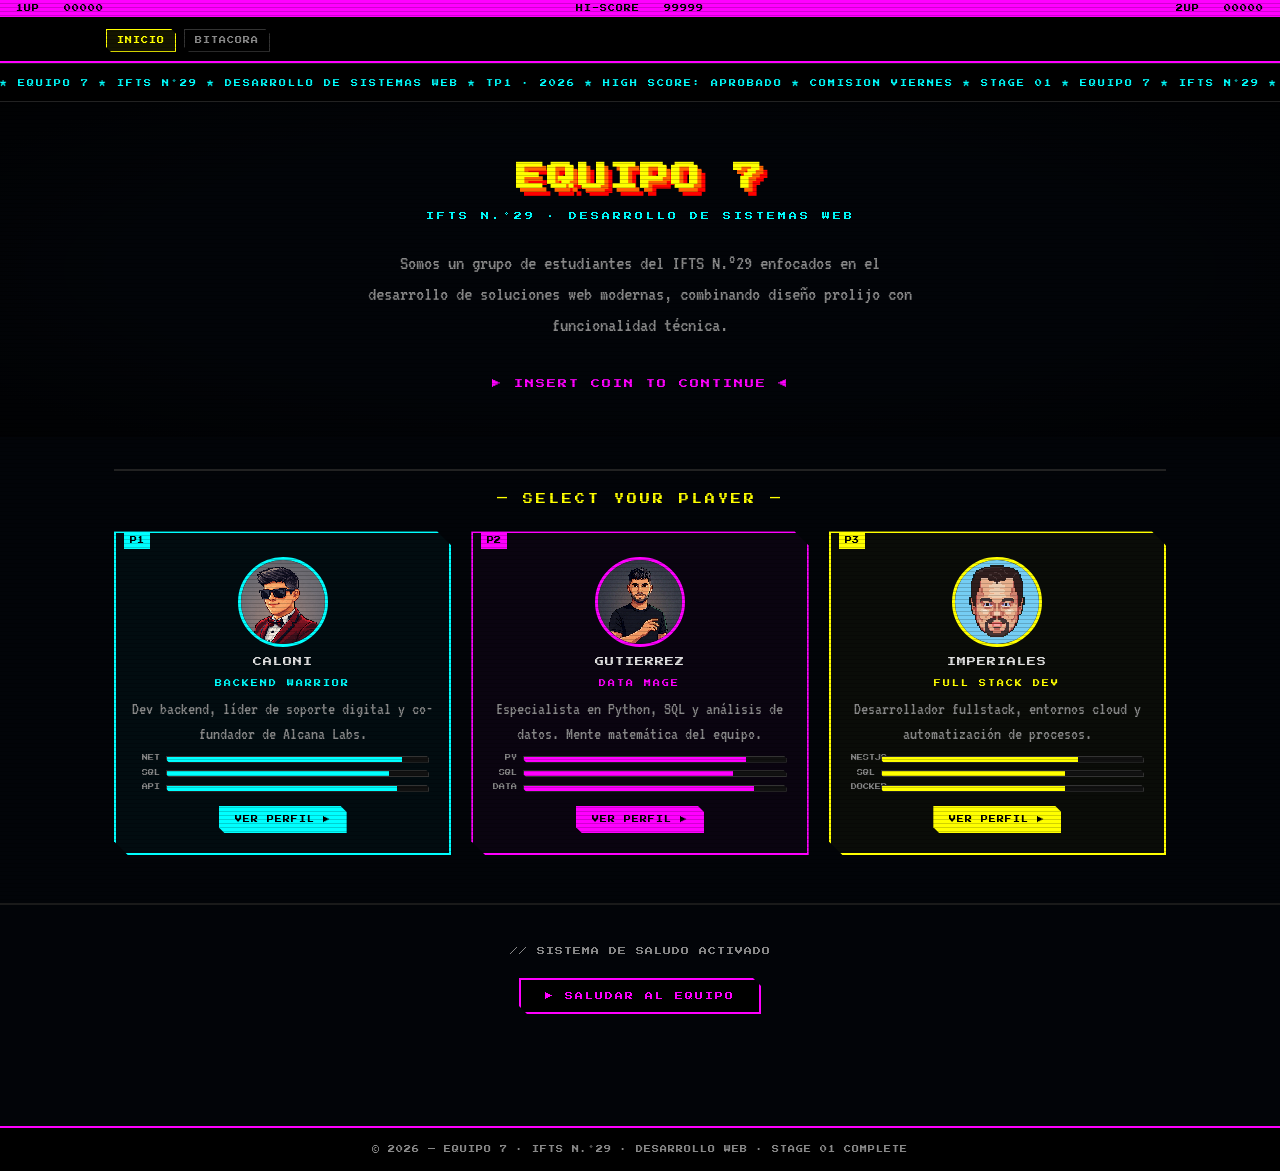
<file: index.html>
<!doctype html>
<html lang="es">

<head>
  <meta charset="UTF-8" />
  <meta name="viewport" content="width=device-width, initial-scale=1.0" />
  <title>EQUIPO 7 — IFTS N.°29</title>
  <link href="https://fonts.googleapis.com/css2?family=Press+Start+2P&family=VT323&display=swap" rel="stylesheet" />
  <link rel="stylesheet" href="css/styles.css" />
</head>

<body>

  <header>
    <div class="score-bar">
      <span>1UP &nbsp; 00000</span>
      <span>HI-SCORE &nbsp; 99999</span>
      <span>2UP &nbsp; 00000</span>
    </div>
    <nav>
      <ul class="nav-menu">
        <li><a href="index.html" class="active">INICIO</a></li>
        <li><a href="bitacora.html">BITACORA</a></li>
      </ul>
    </nav>
  </header>

  <div class="ticker-wrap">
    <span class="ticker-inner">★ EQUIPO 7 ★ IFTS N°29 ★ DESARROLLO DE SISTEMAS WEB ★ TP1 · 2026 ★ HIGH SCORE: APROBADO ★
      COMISION VIERNES ★ STAGE 01 ★ EQUIPO 7 ★ IFTS N°29 ★ DESARROLLO DE SISTEMAS WEB ★ TP1 · 2026 ★</span>
  </div>

  <main>
    <section class="hero">
      <h1 class="game-title">EQUIPO 7</h1>
      <p class="hero-sub">IFTS N.°29 · DESARROLLO DE SISTEMAS WEB</p>
      <p class="hero-desc">
        Somos un grupo de estudiantes del IFTS N.°29 enfocados en el desarrollo
        de soluciones web modernas, combinando diseño prolijo con funcionalidad técnica.
      </p>
      <span class="blink">▶ INSERT COIN TO CONTINUE ◀</span>
    </section>

    <section class="select-section">
      <div class="select-label">— SELECT YOUR PLAYER —</div>

      <div class="grid-players">

        <!-- P1: Caloni -->
        <div class="player-card">
          <span class="player-num">P1</span>
          <img src="img/avatarCaloni.png" alt="Avatar de Adriano Caloni" class="player-avatar" />
          <div class="player-name">CALONI</div>
          <div class="player-class">BACKEND WARRIOR</div>
          <p class="player-desc">Dev backend, líder de soporte digital y co-fundador de Alcana Labs.</p>
          <div class="mini-stats">
            <div class="stat-row">
              <span class="stat-lbl">NET</span>
              <div class="stat-bar">
                <div class="stat-fill" style="width:90%"></div>
              </div>
            </div>
            <div class="stat-row">
              <span class="stat-lbl">SQL</span>
              <div class="stat-bar">
                <div class="stat-fill" style="width:85%"></div>
              </div>
            </div>
            <div class="stat-row">
              <span class="stat-lbl">API</span>
              <div class="stat-bar">
                <div class="stat-fill" style="width:88%"></div>
              </div>
            </div>
          </div>
          <a href="caloni.html" class="btn-perfil">VER PERFIL ▶</a>
        </div>

        <!-- P2: Gutierrez -->
        <div class="player-card p2">
          <span class="player-num">P2</span>
          <img src="img/avatarGutierrez.png" alt="Avatar de Emiliano Gutierrez" class="player-avatar" />
          <div class="player-name">GUTIERREZ</div>
          <div class="player-class">DATA MAGE</div>
          <p class="player-desc">Especialista en Python, SQL y análisis de datos. Mente matemática del equipo.</p>
          <div class="mini-stats">
            <div class="stat-row">
              <span class="stat-lbl">PY</span>
              <div class="stat-bar">
                <div class="stat-fill" style="width:85%"></div>
              </div>
            </div>
            <div class="stat-row">
              <span class="stat-lbl">SQL</span>
              <div class="stat-bar">
                <div class="stat-fill" style="width:80%"></div>
              </div>
            </div>
            <div class="stat-row">
              <span class="stat-lbl">DATA</span>
              <div class="stat-bar">
                <div class="stat-fill" style="width:88%"></div>
              </div>
            </div>
          </div>
          <a href="gutierrez.html" class="btn-perfil">VER PERFIL ▶</a>
        </div>

        <!-- P3: Imperiales -->
        <div class="player-card p3">
          <span class="player-num">P3</span>
          <img src="img/avatarImperiales.png" alt="Avatar de Jeremias Imperiales" class="player-avatar" />
          <div class="player-name">IMPERIALES</div>
          <div class="player-class">FULL STACK DEV</div>
          <p class="player-desc">Desarrollador fullstack, entornos cloud y automatización de procesos.</p>
          <div class="mini-stats">
            <div class="stat-row">
              <span class="stat-lbl">NESTJS</span>
              <div class="stat-bar">
                <div class="stat-fill" style="width:75%"></div>
              </div>
            </div>
            <div class="stat-row">
              <span class="stat-lbl">SQL</span>
              <div class="stat-bar">
                <div class="stat-fill" style="width:70%"></div>
              </div>
            </div>
            <div class="stat-row">
              <span class="stat-lbl">DOCKER</span>
              <div class="stat-bar">
                <div class="stat-fill" style="width:70%"></div>
              </div>
            </div>
          </div>
          <a href="imperiales.html" class="btn-perfil">VER PERFIL ▶</a>
        </div>

      </div>
    </section>

    <!-- Interacción JS obligatoria -->
    <section class="interaccion">
      <p>// SISTEMA DE SALUDO ACTIVADO</p>
      <button id="btn-bienvenida">▶ SALUDAR AL EQUIPO</button>
      <p id="mensaje-dinamico"></p>
    </section>
  </main>

  <footer>
    <p>© 2026 — EQUIPO 7 · IFTS N.°29 · DESARROLLO WEB · STAGE 01 COMPLETE</p>
  </footer>

  <script src="js/script.js"></script>
</body>

</html>
</file>
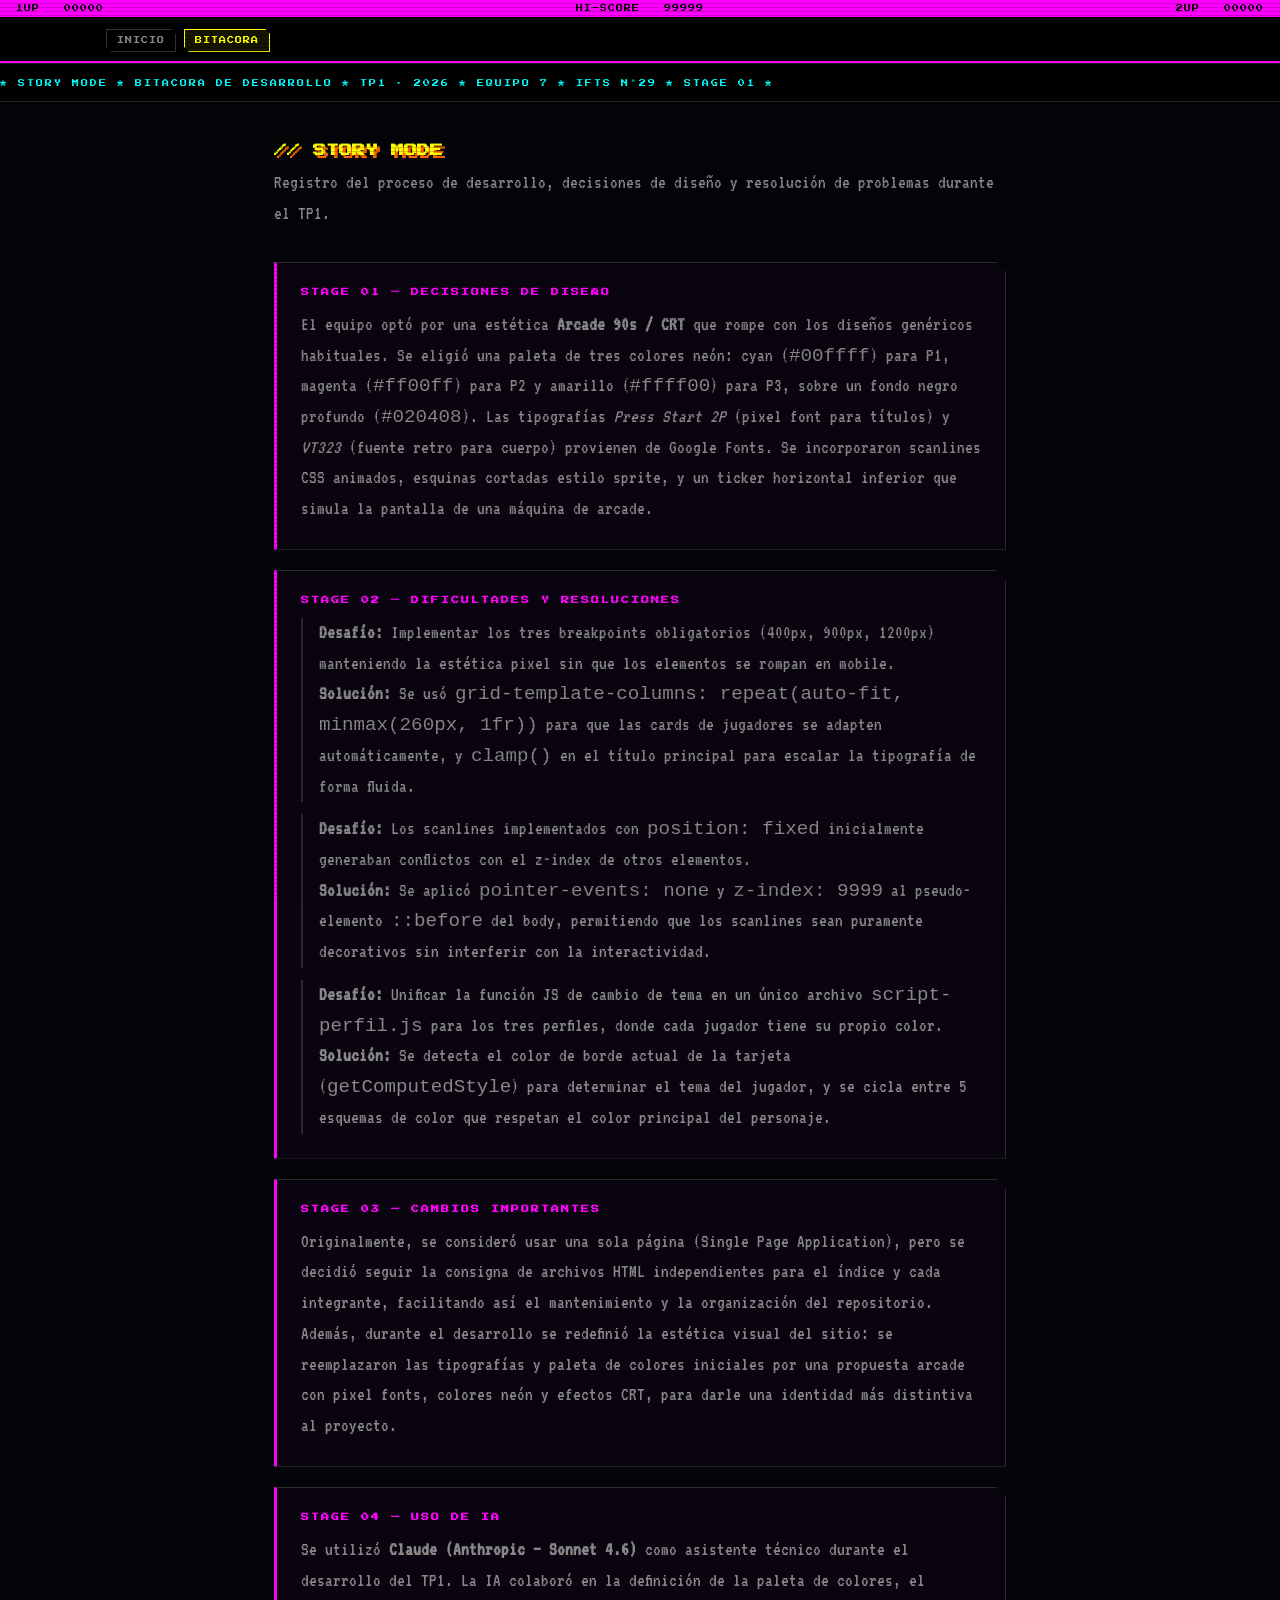
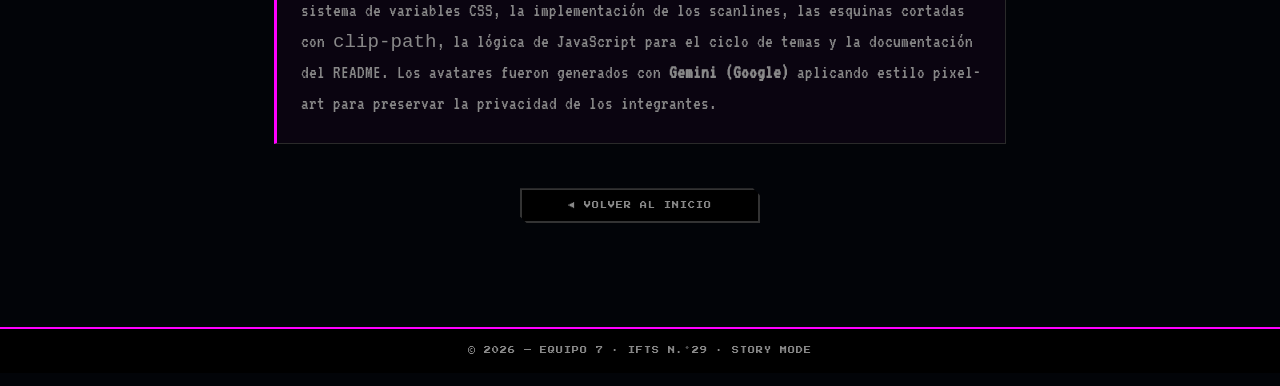
<file: bitacora.html>
<!doctype html>
<html lang="es">
  <head>
    <meta charset="UTF-8" />
    <meta name="viewport" content="width=device-width, initial-scale=1.0" />
    <title>BITÁCORA — EQUIPO 7</title>
    <link href="https://fonts.googleapis.com/css2?family=Press+Start+2P&family=VT323&display=swap" rel="stylesheet" />
    <link rel="stylesheet" href="css/styles.css" />
  </head>
  <body>

    <header>
      <div class="score-bar">
        <span>1UP &nbsp; 00000</span>
        <span>HI-SCORE &nbsp; 99999</span>
        <span>2UP &nbsp; 00000</span>
      </div>
      <nav>
        <ul class="nav-menu">
          <li><a href="index.html">INICIO</a></li>
          <li><a href="bitacora.html" class="active">BITACORA</a></li>
        </ul>
      </nav>
    </header>

    <div class="ticker-wrap">
      <span class="ticker-inner">★ STORY MODE ★ BITACORA DE DESARROLLO ★ TP1 · 2026 ★ EQUIPO 7 ★ IFTS N°29 ★ STAGE 01 ★</span>
    </div>

    <main class="contenedor-bitacora">
      <h1 class="bitacora-titulo">// STORY MODE</h1>
      <p class="bitacora-intro">Registro del proceso de desarrollo, decisiones de diseño y resolución de problemas durante el TP1.</p>

      <div class="entrada-bitacora">
        <h2>STAGE 01 — DECISIONES DE DISEÑO</h2>
        <p>
          El equipo optó por una estética <strong>Arcade 90s / CRT</strong> que rompe con los diseños genéricos
          habituales. Se eligió una paleta de tres colores neón: cyan (<code>#00ffff</code>) para P1,
          magenta (<code>#ff00ff</code>) para P2 y amarillo (<code>#ffff00</code>) para P3, sobre un fondo
          negro profundo (<code>#020408</code>). Las tipografías <em>Press Start 2P</em> (pixel font para títulos)
          y <em>VT323</em> (fuente retro para cuerpo) provienen de Google Fonts. Se incorporaron scanlines CSS
          animados, esquinas cortadas estilo sprite, y un ticker horizontal inferior que simula la pantalla de
          una máquina de arcade.
        </p>
      </div>

      <div class="entrada-bitacora">
        <h2>STAGE 02 — DIFICULTADES Y RESOLUCIONES</h2>
        <ul>
          <li>
            <strong>Desafío:</strong> Implementar los tres breakpoints obligatorios (400px, 900px, 1200px)
            manteniendo la estética pixel sin que los elementos se rompan en mobile.<br />
            <strong>Solución:</strong> Se usó <code>grid-template-columns: repeat(auto-fit, minmax(260px, 1fr))</code>
            para que las cards de jugadores se adapten automáticamente, y <code>clamp()</code> en el título principal
            para escalar la tipografía de forma fluida.
          </li>
          <li>
            <strong>Desafío:</strong> Los scanlines implementados con <code>position: fixed</code>
            inicialmente generaban conflictos con el z-index de otros elementos.<br />
            <strong>Solución:</strong> Se aplicó <code>pointer-events: none</code> y <code>z-index: 9999</code>
            al pseudo-elemento <code>::before</code> del body, permitiendo que los scanlines sean puramente
            decorativos sin interferir con la interactividad.
          </li>
          <li>
            <strong>Desafío:</strong> Unificar la función JS de cambio de tema en un único archivo
            <code>script-perfil.js</code> para los tres perfiles, donde cada jugador tiene su propio color.<br />
            <strong>Solución:</strong> Se detecta el color de borde actual de la tarjeta (<code>getComputedStyle</code>)
            para determinar el tema del jugador, y se cicla entre 5 esquemas de color que respetan el color
            principal del personaje.
          </li>
        </ul>
      </div>

      <div class="entrada-bitacora">
        <h2>STAGE 03 — CAMBIOS IMPORTANTES</h2>
        <p>
          Originalmente, se consideró usar una sola página (Single Page Application), pero se decidió
          seguir la consigna de archivos HTML independientes para el índice y cada integrante,
          facilitando así el mantenimiento y la organización del repositorio. Además, durante el
          desarrollo se redefinió la estética visual del sitio: se reemplazaron las tipografías y
          paleta de colores iniciales por una propuesta arcade con pixel fonts, colores neón y
          efectos CRT, para darle una identidad más distintiva al proyecto.
        </p>
      </div>

      <div class="entrada-bitacora">
        <h2>STAGE 04 — USO DE IA</h2>
        <p>
          Se utilizó <strong>Claude (Anthropic — Sonnet 4.6)</strong> como asistente técnico durante
          el desarrollo del TP1. La IA colaboró en la definición de la paleta de colores, el sistema
          de variables CSS, la implementación de los scanlines, las esquinas cortadas con
          <code>clip-path</code>, la lógica de JavaScript para el ciclo de temas y la documentación
          del README. Los avatares fueron generados con <strong>Gemini (Google)</strong> aplicando
          estilo pixel-art para preservar la privacidad de los integrantes.
        </p>
      </div>

      <div class="perfil-acciones" style="padding:1.5rem 0 0;border:none">
        <a href="index.html" class="btn-volver">◀ VOLVER AL INICIO</a>
      </div>
    </main>

    <footer>
      <p>© 2026 — EQUIPO 7 · IFTS N.°29 · STORY MODE</p>
    </footer>
  </body>
</html>
</file>
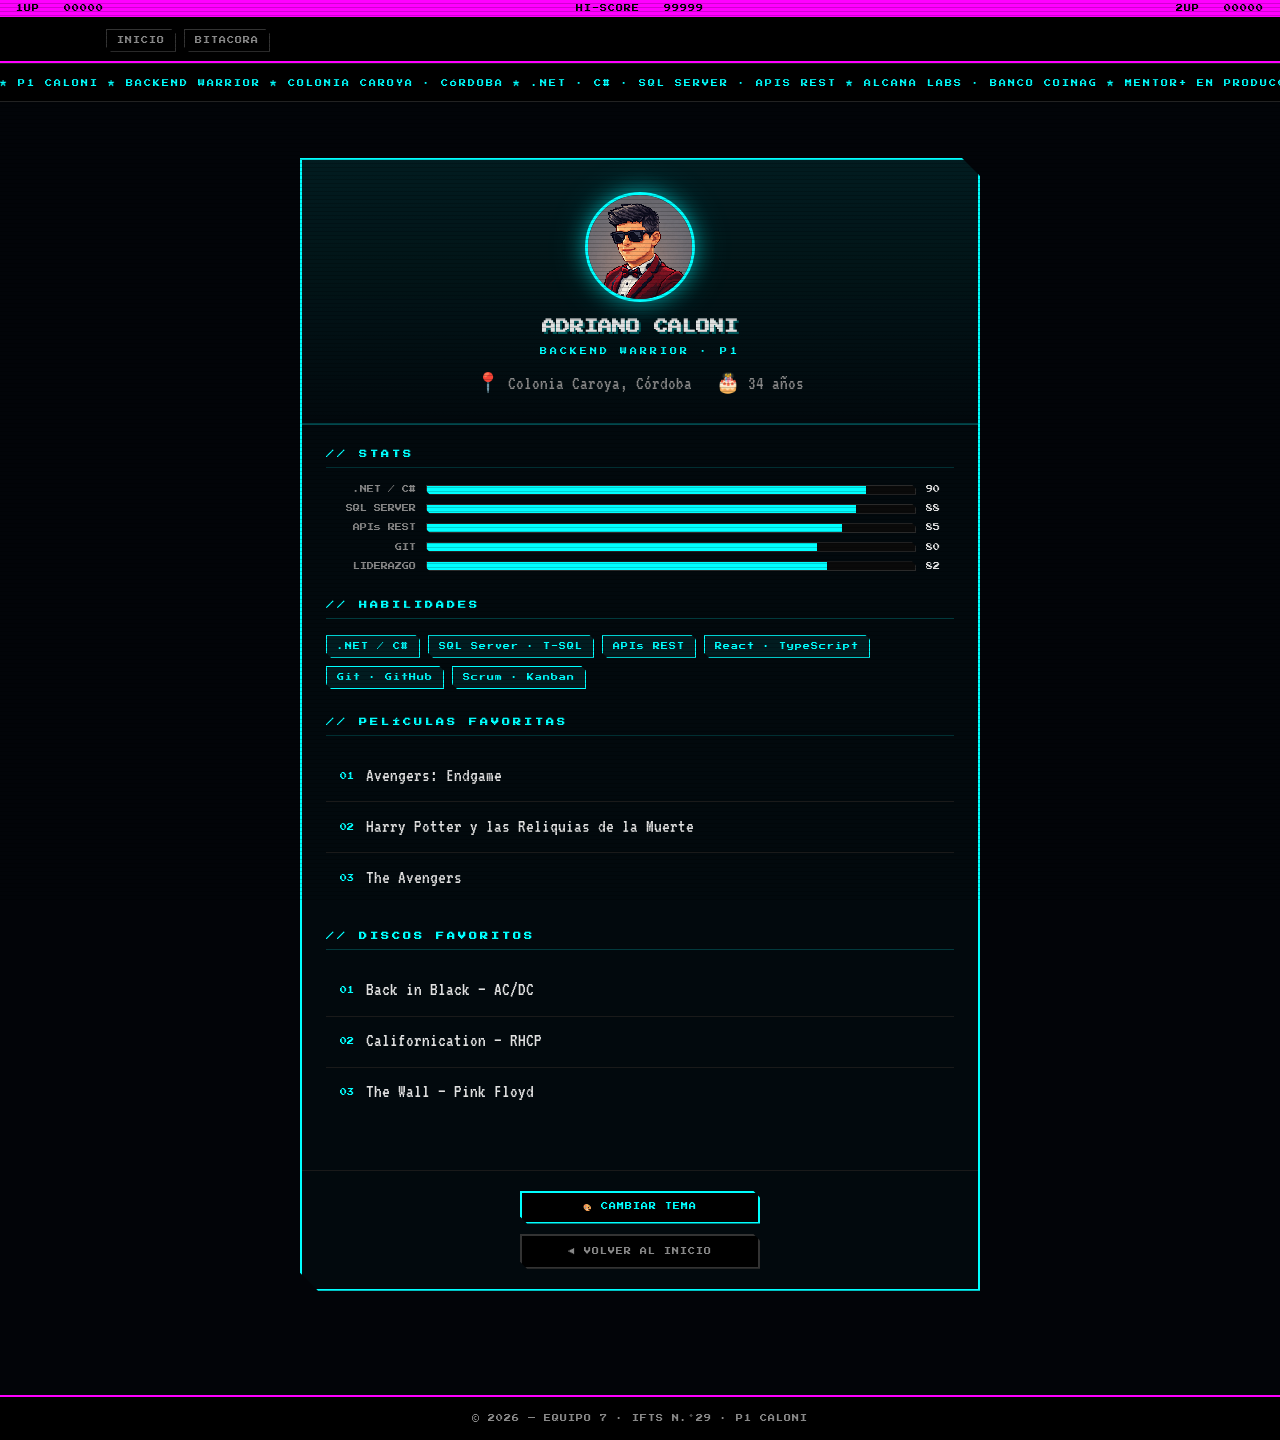
<file: caloni.html>
<!doctype html>
<html lang="es">
  <head>
    <meta charset="UTF-8" />
    <meta name="viewport" content="width=device-width, initial-scale=1.0" />
    <title>P1 CALONI — EQUIPO 7</title>
    <link href="https://fonts.googleapis.com/css2?family=Press+Start+2P&family=VT323&display=swap" rel="stylesheet" />
    <link rel="stylesheet" href="css/styles.css" />
  </head>
  <body>

    <header>
      <div class="score-bar">
        <span>1UP &nbsp; 00000</span>
        <span>HI-SCORE &nbsp; 99999</span>
        <span>2UP &nbsp; 00000</span>
      </div>
      <nav>
        <ul class="nav-menu">
          <li><a href="index.html">INICIO</a></li>
          <li><a href="bitacora.html">BITACORA</a></li>
        </ul>
      </nav>
    </header>

    <div class="ticker-wrap">
      <span class="ticker-inner">★ P1 CALONI ★ BACKEND WARRIOR ★ COLONIA CAROYA · CÓRDOBA ★ .NET · C# · SQL SERVER · APIS REST ★ ALCANA LABS · BANCO COINAG ★ MENTOR+ EN PRODUCCION ★</span>
    </div>

    <main class="perfil-wrapper">
      <section class="tarjeta-presentacion" id="mi-tarjeta">

        <div class="perfil-header">
          <img src="img/avatarCaloni.png" alt="Avatar de Adriano Caloni" class="foto-perfil" />
          <h1>ADRIANO CALONI</h1>
          <div class="perfil-clase">BACKEND WARRIOR · P1</div>
          <div class="perfil-meta">
            <span>📍 Colonia Caroya, Córdoba</span>
            <span>🎂 34 años</span>
          </div>
        </div>

        <div class="perfil-body">

          <!-- Stats -->
          <div class="perfil-seccion">
            <h3>// STATS</h3>
            <div class="stats-grid">
              <div class="stat-line">
                <span class="stat-name">.NET / C#</span>
                <div class="stat-track"><div class="fill" style="width:90%;background:var(--p1)"></div></div>
                <span class="stat-val">90</span>
              </div>
              <div class="stat-line">
                <span class="stat-name">SQL SERVER</span>
                <div class="stat-track"><div class="fill" style="width:88%;background:var(--p1)"></div></div>
                <span class="stat-val">88</span>
              </div>
              <div class="stat-line">
                <span class="stat-name">APIs REST</span>
                <div class="stat-track"><div class="fill" style="width:85%;background:var(--p1)"></div></div>
                <span class="stat-val">85</span>
              </div>
              <div class="stat-line">
                <span class="stat-name">GIT</span>
                <div class="stat-track"><div class="fill" style="width:80%;background:var(--p1)"></div></div>
                <span class="stat-val">80</span>
              </div>
              <div class="stat-line">
                <span class="stat-name">LIDERAZGO</span>
                <div class="stat-track"><div class="fill" style="width:82%;background:var(--p1)"></div></div>
                <span class="stat-val">82</span>
              </div>
            </div>
          </div>

          <!-- Habilidades -->
          <div class="perfil-seccion">
            <h3>// HABILIDADES</h3>
            <ul class="tags">
              <li>.NET / C#</li>
              <li>SQL Server · T-SQL</li>
              <li>APIs REST</li>
              <li>React · TypeScript</li>
              <li>Git · GitHub</li>
              <li>Scrum · Kanban</li>
            </ul>
          </div>

          <!-- Películas -->
          <div class="perfil-seccion">
            <h3>// PELÍCULAS FAVORITAS</h3>
            <ul class="lista-items">
              <li><span class="item-num">01</span> Avengers: Endgame</li>
              <li><span class="item-num">02</span> Harry Potter y las Reliquias de la Muerte</li>
              <li><span class="item-num">03</span> The Avengers</li>
            </ul>
          </div>

          <!-- Discos -->
          <div class="perfil-seccion">
            <h3>// DISCOS FAVORITOS</h3>
            <ul class="lista-items">
              <li><span class="item-num">01</span> Back in Black — AC/DC</li>
              <li><span class="item-num">02</span> Californication — RHCP</li>
              <li><span class="item-num">03</span> The Wall — Pink Floyd</li>
            </ul>
          </div>

        </div>

        <div class="perfil-acciones">
          <button id="btn-color-perfil">🎨 CAMBIAR TEMA</button>
          <a href="index.html" class="btn-volver">◀ VOLVER AL INICIO</a>
        </div>

      </section>
    </main>

    <footer>
      <p>© 2026 — EQUIPO 7 · IFTS N.°29 · P1 CALONI</p>
    </footer>

    <script src="js/script-perfil.js"></script>
  </body>
</html>
</file>
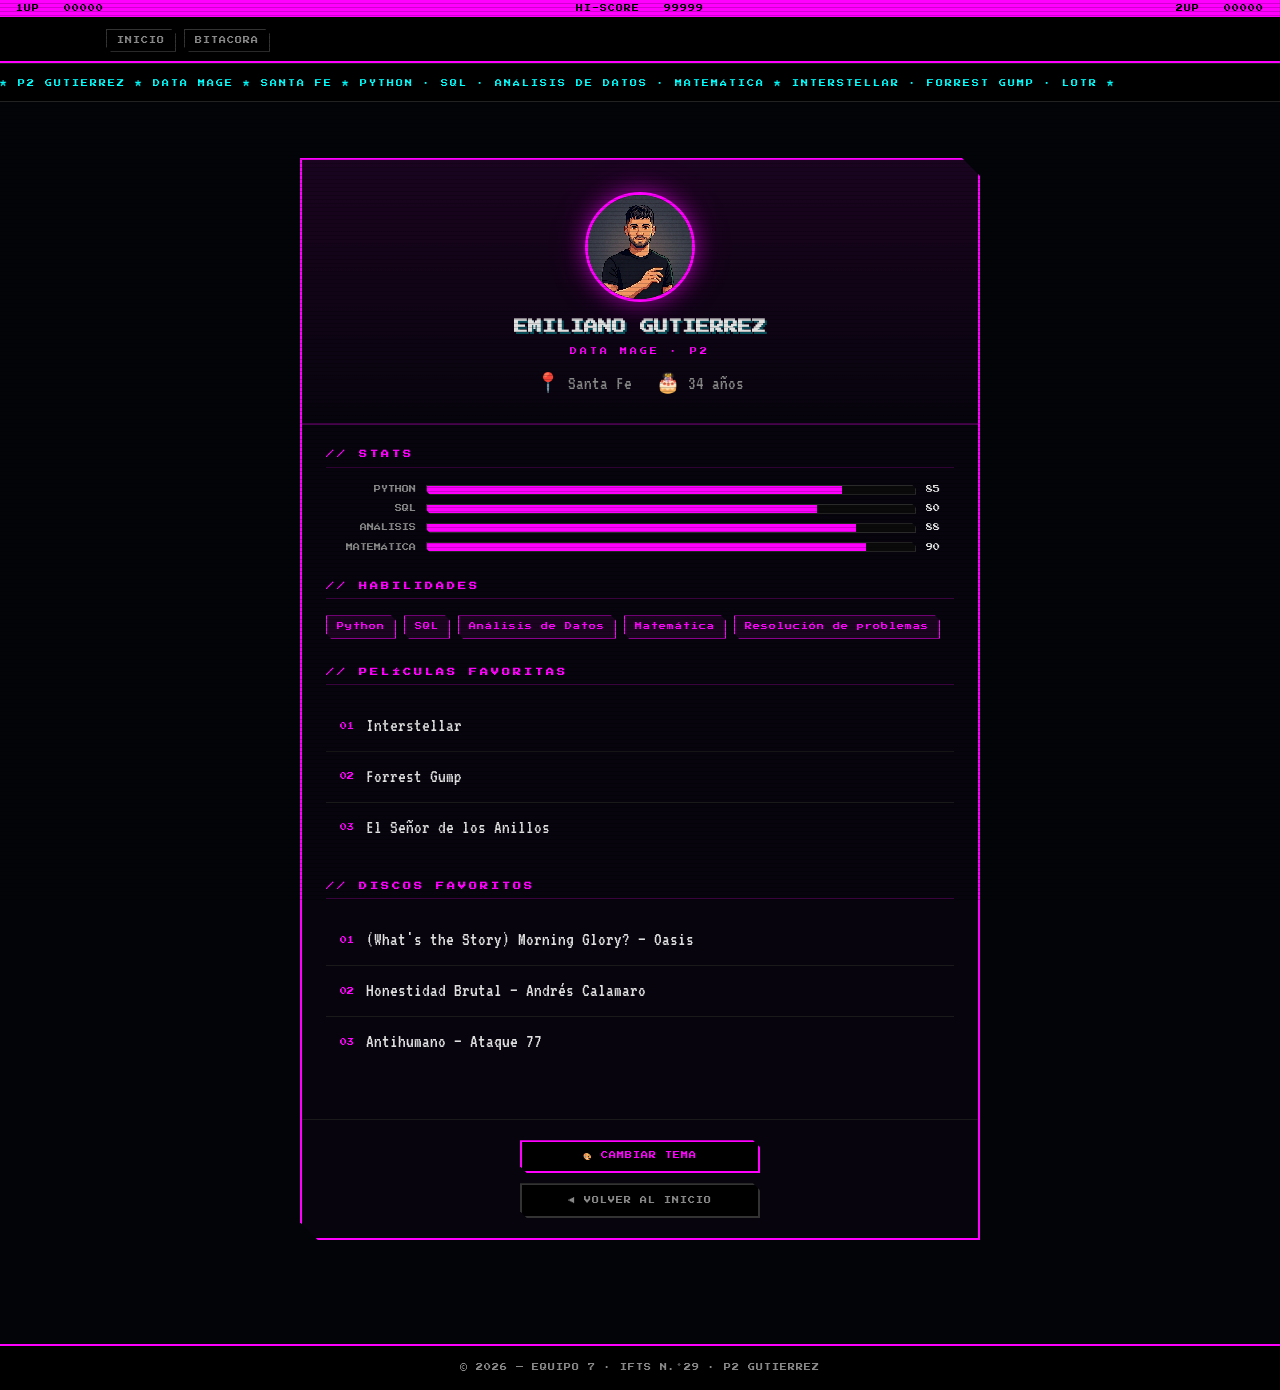
<file: gutierrez.html>
<!doctype html>
<html lang="es">
  <head>
    <meta charset="UTF-8" />
    <meta name="viewport" content="width=device-width, initial-scale=1.0" />
    <title>P2 GUTIERREZ — EQUIPO 7</title>
    <link href="https://fonts.googleapis.com/css2?family=Press+Start+2P&family=VT323&display=swap" rel="stylesheet" />
    <link rel="stylesheet" href="css/styles.css" />
  </head>
  <body>

    <header>
      <div class="score-bar">
        <span>1UP &nbsp; 00000</span>
        <span>HI-SCORE &nbsp; 99999</span>
        <span>2UP &nbsp; 00000</span>
      </div>
      <nav>
        <ul class="nav-menu">
          <li><a href="index.html">INICIO</a></li>
          <li><a href="bitacora.html">BITACORA</a></li>
        </ul>
      </nav>
    </header>

    <div class="ticker-wrap">
      <span class="ticker-inner">★ P2 GUTIERREZ ★ DATA MAGE ★ SANTA FE ★ PYTHON · SQL · ANÁLISIS DE DATOS · MATEMÁTICA ★ INTERSTELLAR · FORREST GUMP · LOTR ★</span>
    </div>

    <main class="perfil-wrapper">
      <section class="tarjeta-presentacion" id="mi-tarjeta" style="border-color:var(--p2);background:rgba(255,0,255,0.02)">

        <div class="perfil-header" style="background:linear-gradient(180deg,rgba(255,0,255,0.08) 0%,transparent 100%);border-bottom-color:rgba(255,0,255,0.2)">
          <img src="img/avatarGutierrez.png" alt="Avatar de Emiliano Gutierrez" class="foto-perfil" style="border-color:var(--p2);box-shadow:0 0 20px rgba(255,0,255,0.5),0 0 40px rgba(255,0,255,0.2)" />
          <h1>EMILIANO GUTIERREZ</h1>
          <div class="perfil-clase" style="color:var(--p2)">DATA MAGE · P2</div>
          <div class="perfil-meta">
            <span>📍 Santa Fe</span>
            <span>🎂 34 años</span>
          </div>
        </div>

        <div class="perfil-body">

          <div class="perfil-seccion">
            <h3 style="color:var(--p2);border-bottom-color:rgba(255,0,255,0.2)">// STATS</h3>
            <div class="stats-grid">
              <div class="stat-line">
                <span class="stat-name">PYTHON</span>
                <div class="stat-track"><div class="fill" style="width:85%;background:var(--p2)"></div></div>
                <span class="stat-val">85</span>
              </div>
              <div class="stat-line">
                <span class="stat-name">SQL</span>
                <div class="stat-track"><div class="fill" style="width:80%;background:var(--p2)"></div></div>
                <span class="stat-val">80</span>
              </div>
              <div class="stat-line">
                <span class="stat-name">ANÁLISIS</span>
                <div class="stat-track"><div class="fill" style="width:88%;background:var(--p2)"></div></div>
                <span class="stat-val">88</span>
              </div>
              <div class="stat-line">
                <span class="stat-name">MATEMÁTICA</span>
                <div class="stat-track"><div class="fill" style="width:90%;background:var(--p2)"></div></div>
                <span class="stat-val">90</span>
              </div>
            </div>
          </div>

          <div class="perfil-seccion">
            <h3 style="color:var(--p2);border-bottom-color:rgba(255,0,255,0.2)">// HABILIDADES</h3>
            <ul class="tags" style="--p1:var(--p2)">
              <li style="background:rgba(255,0,255,0.08);border-color:var(--p2);color:var(--p2)">Python</li>
              <li style="background:rgba(255,0,255,0.08);border-color:var(--p2);color:var(--p2)">SQL</li>
              <li style="background:rgba(255,0,255,0.08);border-color:var(--p2);color:var(--p2)">Análisis de Datos</li>
              <li style="background:rgba(255,0,255,0.08);border-color:var(--p2);color:var(--p2)">Matemática</li>
              <li style="background:rgba(255,0,255,0.08);border-color:var(--p2);color:var(--p2)">Resolución de problemas</li>
            </ul>
          </div>

          <div class="perfil-seccion">
            <h3 style="color:var(--p2);border-bottom-color:rgba(255,0,255,0.2)">// PELÍCULAS FAVORITAS</h3>
            <ul class="lista-items">
              <li><span class="item-num" style="color:var(--p2)">01</span> Interstellar</li>
              <li><span class="item-num" style="color:var(--p2)">02</span> Forrest Gump</li>
              <li><span class="item-num" style="color:var(--p2)">03</span> El Señor de los Anillos</li>
            </ul>
          </div>

          <div class="perfil-seccion">
            <h3 style="color:var(--p2);border-bottom-color:rgba(255,0,255,0.2)">// DISCOS FAVORITOS</h3>
            <ul class="lista-items">
              <li><span class="item-num" style="color:var(--p2)">01</span> (What's the Story) Morning Glory? — Oasis</li>
              <li><span class="item-num" style="color:var(--p2)">02</span> Honestidad Brutal — Andrés Calamaro</li>
              <li><span class="item-num" style="color:var(--p2)">03</span> Antihumano — Ataque 77</li>
            </ul>
          </div>

        </div>

        <div class="perfil-acciones">
          <button id="btn-color-perfil" style="color:var(--p2);border-color:var(--p2)">🎨 CAMBIAR TEMA</button>
          <a href="index.html" class="btn-volver">◀ VOLVER AL INICIO</a>
        </div>

      </section>
    </main>

    <footer>
      <p>© 2026 — EQUIPO 7 · IFTS N.°29 · P2 GUTIERREZ</p>
    </footer>

    <script src="js/script-perfil.js"></script>
  </body>
</html>
</file>
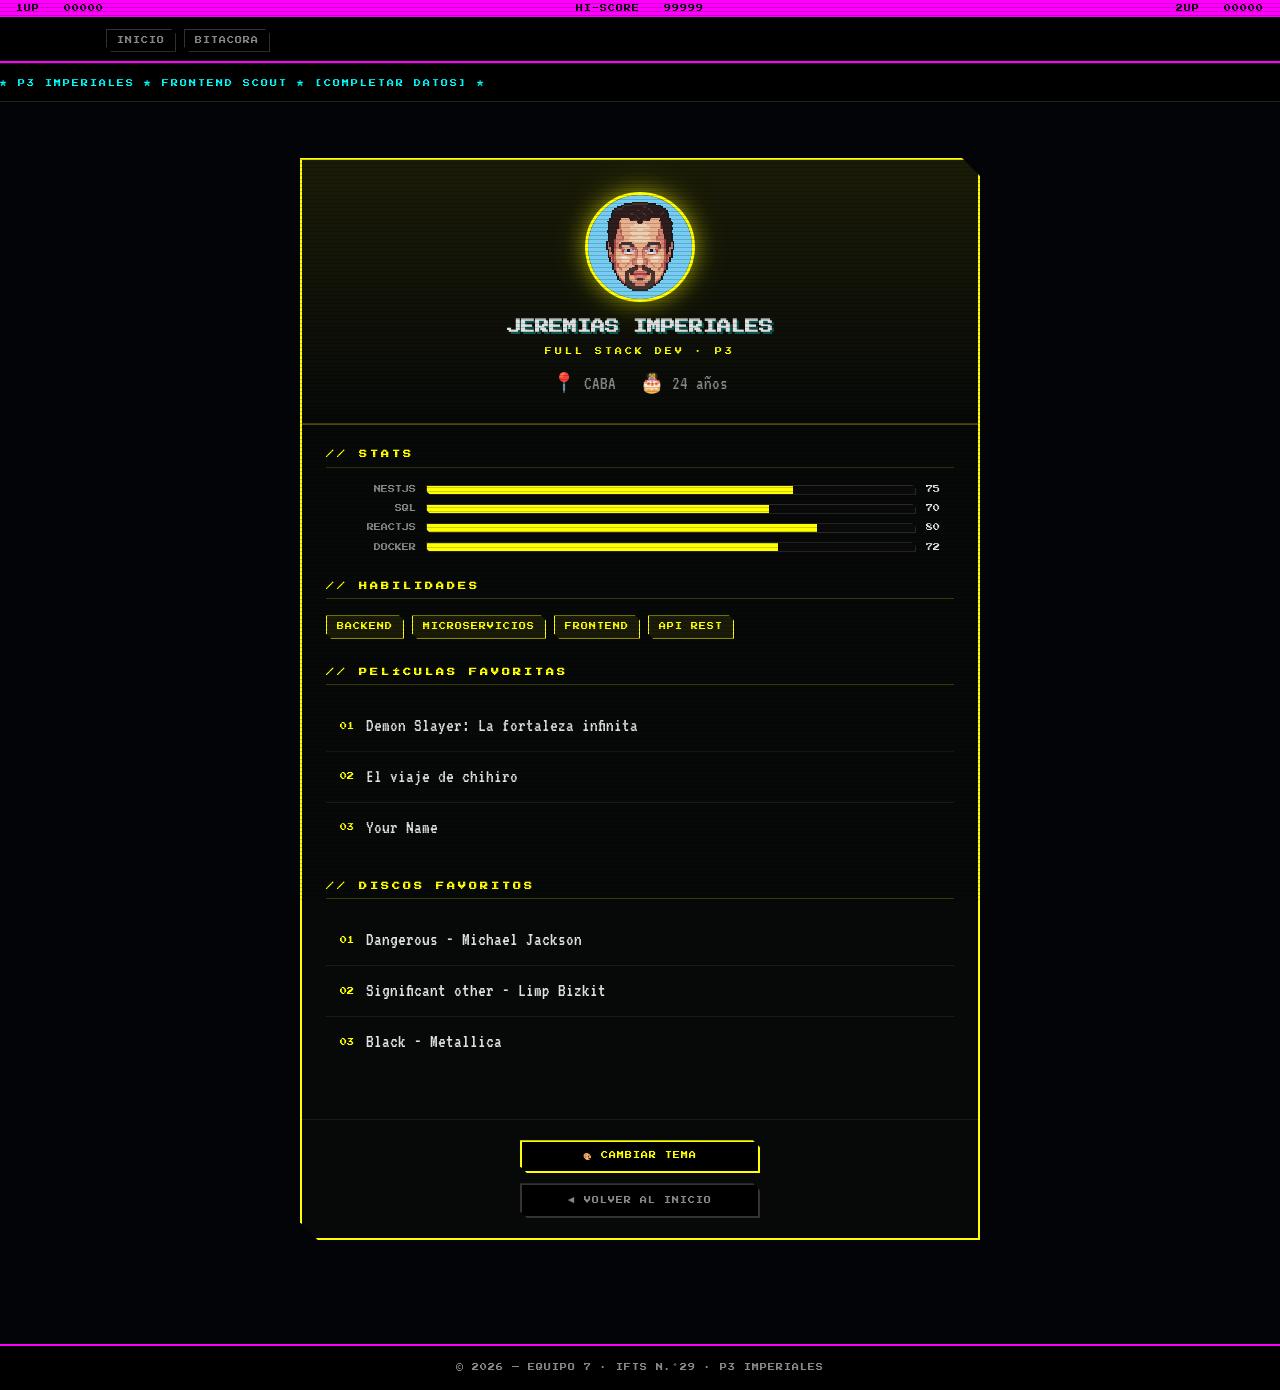
<file: imperiales.html>
<!doctype html>
<html lang="es">

<head>
  <meta charset="UTF-8" />
  <meta name="viewport" content="width=device-width, initial-scale=1.0" />
  <title>P3 IMPERIALES — EQUIPO 7</title>
  <link href="https://fonts.googleapis.com/css2?family=Press+Start+2P&family=VT323&display=swap" rel="stylesheet" />
  <link rel="stylesheet" href="css/styles.css" />
</head>

<body>

  <header>
    <div class="score-bar">
      <span>1UP &nbsp; 00000</span>
      <span>HI-SCORE &nbsp; 99999</span>
      <span>2UP &nbsp; 00000</span>
    </div>
    <nav>
      <ul class="nav-menu">
        <li><a href="index.html">INICIO</a></li>
        <li><a href="bitacora.html">BITACORA</a></li>
      </ul>
    </nav>
  </header>

  <div class="ticker-wrap">
    <span class="ticker-inner">★ P3 IMPERIALES ★ FRONTEND SCOUT ★ [COMPLETAR DATOS] ★</span>
  </div>

  <main class="perfil-wrapper">
    <section class="tarjeta-presentacion" id="mi-tarjeta"
      style="border-color:var(--p3);background:rgba(255,255,0,0.02)">

      <div class="perfil-header"
        style="background:linear-gradient(180deg,rgba(255,255,0,0.08) 0%,transparent 100%);border-bottom-color:rgba(255,255,0,0.2)">
        <img src="img/avatarImperiales.png" alt="Avatar de Jeremias Imperiales" class="foto-perfil"
          style="border-color:var(--p3);box-shadow:0 0 20px rgba(255,255,0,0.5),0 0 40px rgba(255,255,0,0.2)" />
        <h1>JEREMIAS IMPERIALES</h1>
        <div class="perfil-clase" style="color:var(--p3)">FULL STACK DEV · P3</div>
        <div class="perfil-meta">
          <span>📍 CABA</span>
          <span>🎂 24 años</span>
        </div>
      </div>

      <div class="perfil-body">

        <div class="perfil-seccion">
          <h3 style="color:var(--p3);border-bottom-color:rgba(255,255,0,0.2)">// STATS</h3>
          <div class="stats-grid">
            <div class="stat-line">
              <span class="stat-name">NESTJS</span>
              <div class="stat-track">
                <div class="fill" style="width:75%;background:var(--p3)"></div>
              </div>
              <span class="stat-val">75</span>
            </div>
            <div class="stat-line">
              <span class="stat-name">SQL</span>
              <div class="stat-track">
                <div class="fill" style="width:70%;background:var(--p3)"></div>
              </div>
              <span class="stat-val">70</span>
            </div>
            <div class="stat-line">
              <span class="stat-name">REACTJS</span>
              <div class="stat-track">
                <div class="fill" style="width:80%;background:var(--p3)"></div>
              </div>
              <span class="stat-val">80</span>
            </div>
            <div class="stat-line">
              <span class="stat-name">DOCKER</span>
              <div class="stat-track">
                <div class="fill" style="width:72%;background:var(--p3)"></div>
              </div>
              <span class="stat-val">72</span>
            </div>
          </div>
        </div>

        <div class="perfil-seccion">
          <h3 style="color:var(--p3);border-bottom-color:rgba(255,255,0,0.2)">// HABILIDADES</h3>
          <ul class="tags">
            <li style="background:rgba(255,255,0,0.08);border-color:var(--p3);color:var(--p3)">BACKEND</li>
            <li style="background:rgba(255,255,0,0.08);border-color:var(--p3);color:var(--p3)">MICROSERVICIOS</li>
            <li style="background:rgba(255,255,0,0.08);border-color:var(--p3);color:var(--p3)">FRONTEND</li>
            <li style="background:rgba(255,255,0,0.08);border-color:var(--p3);color:var(--p3)">API REST</li>
          </ul>
        </div>

        <div class="perfil-seccion">
          <h3 style="color:var(--p3);border-bottom-color:rgba(255,255,0,0.2)">// PELÍCULAS FAVORITAS</h3>
          <ul class="lista-items">
            <li><span class="item-num" style="color:var(--p3)">01</span> Demon Slayer: La fortaleza infinita</li>
            <li><span class="item-num" style="color:var(--p3)">02</span> El viaje de chihiro</li>
            <li><span class="item-num" style="color:var(--p3)">03</span> Your Name</li>
          </ul>
        </div>

        <div class="perfil-seccion">
          <h3 style="color:var(--p3);border-bottom-color:rgba(255,255,0,0.2)">// DISCOS FAVORITOS</h3>
          <ul class="lista-items">
            <li><span class="item-num" style="color:var(--p3)">01</span> Dangerous - Michael Jackson</li>
            <li><span class="item-num" style="color:var(--p3)">02</span> Significant other - Limp Bizkit</li>
            <li><span class="item-num" style="color:var(--p3)">03</span> Black - Metallica</li>
          </ul>
        </div>

      </div>

      <div class="perfil-acciones">
        <button id="btn-color-perfil" style="color:var(--p3);border-color:var(--p3)">🎨 CAMBIAR TEMA</button>
        <a href="index.html" class="btn-volver">◀ VOLVER AL INICIO</a>
      </div>

    </section>
  </main>

  <footer>
    <p>© 2026 — EQUIPO 7 · IFTS N.°29 · P3 IMPERIALES</p>
  </footer>

  <script src="js/script-perfil.js"></script>
</body>

</html>
</file>
<file: css/styles.css>
/* ============================================
   TP1 - EQUIPO 7 | IFTS N.°29
   Estética: Arcade 90s / CRT
   Fuentes: Press Start 2P (títulos) + VT323 (cuerpo retro)
   ============================================ */

@import url('https://fonts.googleapis.com/css2?family=Press+Start+2P&family=VT323:wght@400&display=swap');

/* --- Variables --- */
:root {
  --negro:    #020408;
  --p1:       #00ffff;   /* cyan  — P1 Caloni    */
  --p2:       #ff00ff;   /* magenta — P2 Gutierrez */
  --p3:       #ffff00;   /* amarillo — P3 Imperiales */
  --blanco:   #e0e0e0;
  --dim:      #888;
  --pixel:    'Press Start 2P', monospace;
  --retro:    'VT323', monospace;
}

/* --- Reset --- */
*, *::before, *::after { box-sizing: border-box; margin: 0; padding: 0; }
html { scroll-behavior: smooth; }

body {
  font-family: var(--retro);
  background: var(--negro);
  color: var(--blanco);
  min-height: 100vh;
  font-size: 18px;
  line-height: 1.6;
  cursor: url("data:image/svg+xml,%3Csvg xmlns='http://www.w3.org/2000/svg' width='16' height='16'%3E%3Crect width='4' height='4' fill='%2300ffff'/%3E%3C/svg%3E") 2 2, auto;
}

/* Scanlines globales */
body::before {
  content: '';
  position: fixed;
  inset: 0;
  background: repeating-linear-gradient(
    to bottom,
    transparent 0px,
    transparent 3px,
    rgba(0,0,0,0.18) 3px,
    rgba(0,0,0,0.18) 4px
  );
  pointer-events: none;
  z-index: 9999;
}

h1, h2, h3 {
  font-family: var(--pixel);
  line-height: 1.4;
}

a { color: var(--p1); text-decoration: none; }
a:hover { color: var(--p2); }

/* Esquinas cortadas estilo sprite */
.clip-box {
  clip-path: polygon(0 0, calc(100% - 12px) 0, 100% 12px, 100% 100%, 12px 100%, 0 calc(100% - 12px));
}
.clip-sm {
  clip-path: polygon(0 0, calc(100% - 7px) 0, 100% 7px, 100% 100%, 7px 100%, 0 calc(100% - 7px));
}

/* ============================================
   HEADER / NAV
   ============================================ */
header {
  background: #000;
  border-bottom: 2px solid var(--p2);
  position: sticky;
  top: 0;
  z-index: 100;
}

.score-bar {
  background: var(--p2);
  padding: 3px 16px;
  display: flex;
  justify-content: space-between;
  font-family: var(--pixel);
  font-size: 7px;
  color: #000;
  letter-spacing: 1px;
}

nav {
  max-width: 1100px;
  margin: 0 auto;
  padding: 0 1rem;
  display: flex;
  align-items: center;
  gap: 8px;
  height: 44px;
}

.nav-menu {
  list-style: none;
  display: flex;
  gap: 8px;
}

.nav-menu a {
  font-family: var(--pixel);
  font-size: 7px;
  color: var(--dim);
  padding: 5px 10px;
  border: 1px solid #333;
  letter-spacing: 1px;
  display: inline-block;
  clip-path: polygon(0 0, calc(100% - 5px) 0, 100% 5px, 100% 100%, 5px 100%, 0 calc(100% - 5px));
  transition: color 0.1s, border-color 0.1s, background 0.1s;
}

.nav-menu a:hover,
.nav-menu a.active {
  color: #ffff00;
  border-color: #ffff00;
  background: rgba(255,255,0,0.08);
}

/* ============================================
   TICKER
   ============================================ */
.ticker-wrap {
  background: #000;
  border-top: 1px solid #222;
  border-bottom: 1px solid #222;
  overflow: hidden;
  padding: 4px 0;
}

.ticker-inner {
  display: inline-block;
  white-space: nowrap;
  animation: ticker 22s linear infinite;
  font-family: var(--pixel);
  font-size: 7px;
  color: var(--p1);
  letter-spacing: 2px;
}

@keyframes ticker {
  from { transform: translateX(100vw); }
  to   { transform: translateX(-100%); }
}

/* ============================================
   HERO
   ============================================ */
.hero {
  text-align: center;
  padding: 3.5rem 1.5rem 2.5rem;
  position: relative;
  overflow: hidden;
}

/* CRT vignette */
.hero::after {
  content: '';
  position: absolute;
  inset: 0;
  background: radial-gradient(ellipse at center, transparent 55%, rgba(0,0,0,0.65) 100%);
  pointer-events: none;
}

.game-title {
  font-family: var(--pixel);
  font-size: clamp(1.6rem, 5vw, 2.8rem);
  color: #ffff00;
  text-shadow: 4px 4px 0 #ff6600, 8px 8px 0 #ff0000;
  letter-spacing: 2px;
  margin-bottom: 0.75rem;
}

.hero-sub {
  font-family: var(--pixel);
  font-size: 8px;
  color: var(--p1);
  letter-spacing: 3px;
  margin-bottom: 1.5rem;
}

.hero-desc {
  font-family: var(--retro);
  font-size: 1.3rem;
  color: var(--dim);
  max-width: 560px;
  margin: 0 auto 1.75rem;
  line-height: 1.5;
}

/* Blink */
.blink {
  font-family: var(--pixel);
  font-size: 9px;
  color: var(--p2);
  letter-spacing: 2px;
  animation: blink 1.1s step-end infinite;
  display: inline-block;
}

@keyframes blink {
  0%, 100% { opacity: 1; }
  50%       { opacity: 0; }
}

/* ============================================
   SELECT YOUR PLAYER
   ============================================ */
.select-section {
  max-width: 1100px;
  margin: 0 auto;
  padding: 1.5rem 1.5rem 3rem;
}

.select-label {
  font-family: var(--pixel);
  font-size: 10px;
  color: #ffff00;
  letter-spacing: 3px;
  text-align: center;
  padding: 1.25rem 0 1.5rem;
  border-top: 2px solid #222;
}

.grid-players {
  display: grid;
  grid-template-columns: repeat(auto-fit, minmax(260px, 1fr));
  gap: 1.25rem;
}

/* Cada card de jugador */
.player-card {
  border: 2px solid var(--p1);
  background: rgba(0,255,255,0.03);
  padding: 1.5rem 1rem 1.25rem;
  text-align: center;
  position: relative;
  clip-path: polygon(0 0, calc(100% - 14px) 0, 100% 14px, 100% 100%, 14px 100%, 0 calc(100% - 14px));
  transition: background 0.15s, border-color 0.15s, box-shadow 0.15s;
  display: flex;
  flex-direction: column;
  align-items: center;
  gap: 0.5rem;
}

.player-card.p2 { border-color: var(--p2); background: rgba(255,0,255,0.03); }
.player-card.p3 { border-color: var(--p3); background: rgba(255,255,0,0.03); }

.player-card:hover {
  background: rgba(0,255,255,0.08);
  box-shadow: 0 0 24px rgba(0,255,255,0.3), inset 0 0 12px rgba(0,255,255,0.05);
}
.player-card.p2:hover {
  background: rgba(255,0,255,0.08);
  box-shadow: 0 0 24px rgba(255,0,255,0.3), inset 0 0 12px rgba(255,0,255,0.05);
}
.player-card.p3:hover {
  background: rgba(255,255,0,0.08);
  box-shadow: 0 0 24px rgba(255,255,0,0.3), inset 0 0 12px rgba(255,255,0,0.05);
}

.player-num {
  position: absolute;
  top: 0;
  left: 8px;
  font-family: var(--pixel);
  font-size: 7px;
  background: var(--p1);
  color: #000;
  padding: 2px 6px;
}

.player-card.p2 .player-num { background: var(--p2); }
.player-card.p3 .player-num { background: var(--p3); }

.player-avatar {
  width: 90px;
  height: 90px;
  border-radius: 50%;
  object-fit: cover;
  border: 3px solid var(--p1);
  image-rendering: pixelated;
  display: block;
}

.player-card.p2 .player-avatar { border-color: var(--p2); }
.player-card.p3 .player-avatar { border-color: var(--p3); }

.player-name {
  font-family: var(--pixel);
  font-size: 9px;
  color: var(--blanco);
  letter-spacing: 1px;
}

.player-class {
  font-family: var(--pixel);
  font-size: 7px;
  color: var(--p1);
  letter-spacing: 2px;
}

.player-card.p2 .player-class { color: var(--p2); }
.player-card.p3 .player-class { color: var(--p3); }

.player-desc {
  font-family: var(--retro);
  font-size: 1.1rem;
  color: var(--dim);
  line-height: 1.4;
}

/* Barra de stats mini */
.mini-stats { width: 100%; padding: 0 0.25rem; }

.stat-row {
  display: flex;
  align-items: center;
  gap: 6px;
  margin-bottom: 5px;
}

.stat-lbl {
  font-family: var(--pixel);
  font-size: 6px;
  color: var(--dim);
  width: 24px;
  text-align: right;
  flex-shrink: 0;
}

.stat-bar {
  flex: 1;
  height: 7px;
  background: #111;
  border: 1px solid #333;
  position: relative;
  clip-path: polygon(0 0, calc(100% - 3px) 0, 100% 3px, 100% 100%, 3px 100%, 0 calc(100% - 3px));
}

.stat-fill {
  height: 100%;
  background: var(--p1);
  position: absolute;
  top: 0; left: 0;
  transition: width 0.6s ease;
}

.player-card.p2 .stat-fill { background: var(--p2); }
.player-card.p3 .stat-fill { background: var(--p3); }

/* Botón ver perfil */
.btn-perfil {
  font-family: var(--pixel);
  font-size: 7px;
  color: #000;
  background: var(--p1);
  border: none;
  padding: 8px 16px;
  cursor: pointer;
  letter-spacing: 1px;
  clip-path: polygon(0 0, calc(100% - 6px) 0, 100% 6px, 100% 100%, 6px 100%, 0 calc(100% - 6px));
  transition: background 0.1s, transform 0.1s;
  text-decoration: none;
  display: inline-block;
}

.btn-perfil:hover { background: #fff; color: #000; transform: scale(1.04); }
.player-card.p2 .btn-perfil { background: var(--p2); color: #000; }
.player-card.p3 .btn-perfil { background: var(--p3); color: #000; }

/* ============================================
   SECCIÓN INTERACCIÓN JS (index)
   ============================================ */
.interaccion {
  text-align: center;
  padding: 2.5rem 1.5rem 3rem;
  border-top: 2px solid #1a1a1a;
}

.interaccion p {
  font-family: var(--pixel);
  font-size: 8px;
  color: var(--dim);
  margin-bottom: 1.25rem;
  letter-spacing: 1px;
}

#btn-bienvenida {
  font-family: var(--pixel);
  font-size: 8px;
  background: #000;
  color: var(--p2);
  border: 2px solid var(--p2);
  padding: 12px 24px;
  cursor: pointer;
  letter-spacing: 2px;
  clip-path: polygon(0 0, calc(100% - 8px) 0, 100% 8px, 100% 100%, 8px 100%, 0 calc(100% - 8px));
  transition: background 0.1s, color 0.1s;
}

#btn-bienvenida:hover { background: var(--p2); color: #000; }

#mensaje-dinamico {
  margin-top: 1.25rem;
  font-family: var(--pixel);
  font-size: 8px;
  color: var(--p1);
  letter-spacing: 1px;
  min-height: 1.5rem;
}

/* ============================================
   FOOTER
   ============================================ */
footer {
  border-top: 2px solid var(--p2);
  background: #000;
  text-align: center;
  padding: 1rem;
  font-family: var(--pixel);
  font-size: 7px;
  color: var(--dim);
  letter-spacing: 1px;
}

/* ============================================
   PÁGINAS DE PERFIL
   ============================================ */
.perfil-wrapper {
  max-width: 720px;
  margin: 2.5rem auto;
  padding: 0 1.25rem 4rem;
}

.tarjeta-presentacion {
  border: 2px solid var(--p1);
  background: rgba(0,255,255,0.02);
  clip-path: polygon(0 0, calc(100% - 18px) 0, 100% 18px, 100% 100%, 18px 100%, 0 calc(100% - 18px));
  transition: border-color 0.4s, background 0.4s, box-shadow 0.4s;
}

.perfil-header {
  background: linear-gradient(180deg, rgba(0,255,255,0.08) 0%, transparent 100%);
  padding: 2rem 1.5rem 1.5rem;
  text-align: center;
  border-bottom: 2px solid rgba(0,255,255,0.2);
  position: relative;
}

/* Foto con marco neón */
.foto-perfil {
  width: 110px;
  height: 110px;
  border-radius: 50%;
  object-fit: cover;
  border: 3px solid var(--p1);
  box-shadow: 0 0 20px rgba(0,255,255,0.5), 0 0 40px rgba(0,255,255,0.2);
  display: block;
  margin: 0 auto 1rem;
  image-rendering: pixelated;
}

.perfil-header h1 {
  font-size: 14px;
  color: var(--blanco);
  margin-bottom: 0.5rem;
  text-shadow: 2px 2px 0 rgba(0,255,255,0.3);
}

.perfil-clase {
  font-family: var(--pixel);
  font-size: 7px;
  color: var(--p1);
  letter-spacing: 3px;
  margin-bottom: 0.75rem;
}

.perfil-meta {
  font-family: var(--retro);
  font-size: 1.2rem;
  color: var(--dim);
  display: flex;
  justify-content: center;
  gap: 1.5rem;
  flex-wrap: wrap;
}

/* Body del perfil */
.perfil-body { padding: 1.5rem; }

.perfil-seccion { margin-bottom: 1.75rem; }

.perfil-seccion h3 {
  font-size: 8px;
  color: var(--p1);
  letter-spacing: 3px;
  text-transform: uppercase;
  margin-bottom: 1rem;
  padding-bottom: 0.4rem;
  border-bottom: 1px solid rgba(0,255,255,0.2);
}

/* Stats con barras */
.stats-grid {
  display: flex;
  flex-direction: column;
  gap: 8px;
}

.stat-line {
  display: flex;
  align-items: center;
  gap: 10px;
}

.stat-name {
  font-family: var(--pixel);
  font-size: 7px;
  color: var(--dim);
  width: 90px;
  flex-shrink: 0;
  text-align: right;
}

.stat-track {
  flex: 1;
  height: 10px;
  background: #0a0a0a;
  border: 1px solid #2a2a2a;
  position: relative;
  clip-path: polygon(0 0, calc(100% - 4px) 0, 100% 4px, 100% 100%, 4px 100%, 0 calc(100% - 4px));
}

.stat-track .fill {
  height: 100%;
  background: var(--p1);
  position: absolute;
  top: 0; left: 0;
}

.stat-val {
  font-family: var(--pixel);
  font-size: 7px;
  color: var(--blanco);
  width: 28px;
  text-align: left;
}

/* Habilidades tags */
.tags {
  list-style: none;
  display: flex;
  flex-wrap: wrap;
  gap: 8px;
}

.tags li {
  font-family: var(--pixel);
  font-size: 7px;
  background: rgba(0,255,255,0.08);
  border: 1px solid var(--p1);
  color: var(--p1);
  padding: 5px 10px;
  letter-spacing: 1px;
  clip-path: polygon(0 0, calc(100% - 5px) 0, 100% 5px, 100% 100%, 5px 100%, 0 calc(100% - 5px));
}

/* Lista de películas/discos */
.lista-items { list-style: none; }

.lista-items li {
  font-family: var(--retro);
  font-size: 1.2rem;
  padding: 0.6rem 0;
  border-bottom: 1px solid #1a1a1a;
  color: var(--blanco);
  display: flex;
  align-items: center;
  gap: 0.75rem;
}

.lista-items li:last-child { border-bottom: none; }

.item-num {
  font-family: var(--pixel);
  font-size: 7px;
  color: var(--p1);
  min-width: 28px;
  text-align: right;
}

/* Acciones */
.perfil-acciones {
  padding: 1.25rem 1.5rem;
  border-top: 1px solid #1a1a1a;
  display: flex;
  flex-direction: column;
  align-items: center;
  gap: 10px;
}

#btn-color-perfil {
  font-family: var(--pixel);
  font-size: 7px;
  background: #000;
  color: var(--p1);
  border: 2px solid var(--p1);
  padding: 10px 20px;
  cursor: pointer;
  letter-spacing: 1px;
  clip-path: polygon(0 0, calc(100% - 7px) 0, 100% 7px, 100% 100%, 7px 100%, 0 calc(100% - 7px));
  transition: background 0.1s, color 0.1s;
  width: 240px;
  text-align: center;
}

#btn-color-perfil:hover { background: var(--p1); color: #000; }

.btn-volver {
  font-family: var(--pixel);
  font-size: 7px;
  background: #000;
  color: var(--dim);
  border: 2px solid #333;
  padding: 10px 20px;
  cursor: pointer;
  letter-spacing: 1px;
  clip-path: polygon(0 0, calc(100% - 7px) 0, 100% 7px, 100% 100%, 7px 100%, 0 calc(100% - 7px));
  transition: border-color 0.1s, color 0.1s;
  width: 240px;
  text-align: center;
  display: inline-block;
}

.btn-volver:hover { border-color: #ffff00; color: #ffff00; }

/* ============================================
   BITÁCORA
   ============================================ */
.contenedor-bitacora {
  max-width: 780px;
  margin: 2.5rem auto;
  padding: 0 1.5rem 4rem;
}

.bitacora-titulo {
  font-size: 13px;
  color: #ffff00;
  text-shadow: 3px 3px 0 #ff6600;
  margin-bottom: 0.5rem;
}

.bitacora-intro {
  font-family: var(--retro);
  font-size: 1.2rem;
  color: var(--dim);
  margin-bottom: 2rem;
}

.entrada-bitacora {
  background: rgba(255,0,255,0.03);
  border: 1px solid #2a2a2a;
  border-left: 3px solid var(--p2);
  padding: 1.5rem;
  margin-bottom: 1.25rem;
  clip-path: polygon(0 0, calc(100% - 10px) 0, 100% 10px, 100% 100%, 0 100%);
}

.entrada-bitacora h2 {
  font-size: 8px;
  color: var(--p2);
  letter-spacing: 2px;
  margin-bottom: 0.75rem;
}

.entrada-bitacora p,
.entrada-bitacora li {
  font-family: var(--retro);
  font-size: 1.2rem;
  color: var(--dim);
  line-height: 1.6;
}

.entrada-bitacora ul {
  list-style: none;
  display: flex;
  flex-direction: column;
  gap: 0.75rem;
}

.entrada-bitacora ul li {
  padding-left: 1rem;
  border-left: 2px solid #2a2a2a;
}

/* ============================================
   RESPONSIVE
   ============================================ */
@media (min-width: 400px) {
  .game-title { font-size: 1.8rem; }
}

@media (min-width: 900px) {
  .grid-players { grid-template-columns: repeat(3, 1fr); }
  .perfil-wrapper { margin-top: 3.5rem; }
}

@media (min-width: 1200px) {
  .select-section { padding-top: 2rem; }
}

@media (max-width: 600px) {
  .grid-players { grid-template-columns: 1fr; }
  .perfil-body { padding: 1rem; }
  .score-bar { font-size: 6px; }
  .stat-name { width: 70px; font-size: 6px; }
  .tags li { font-size: 6px; }
}
</file>
